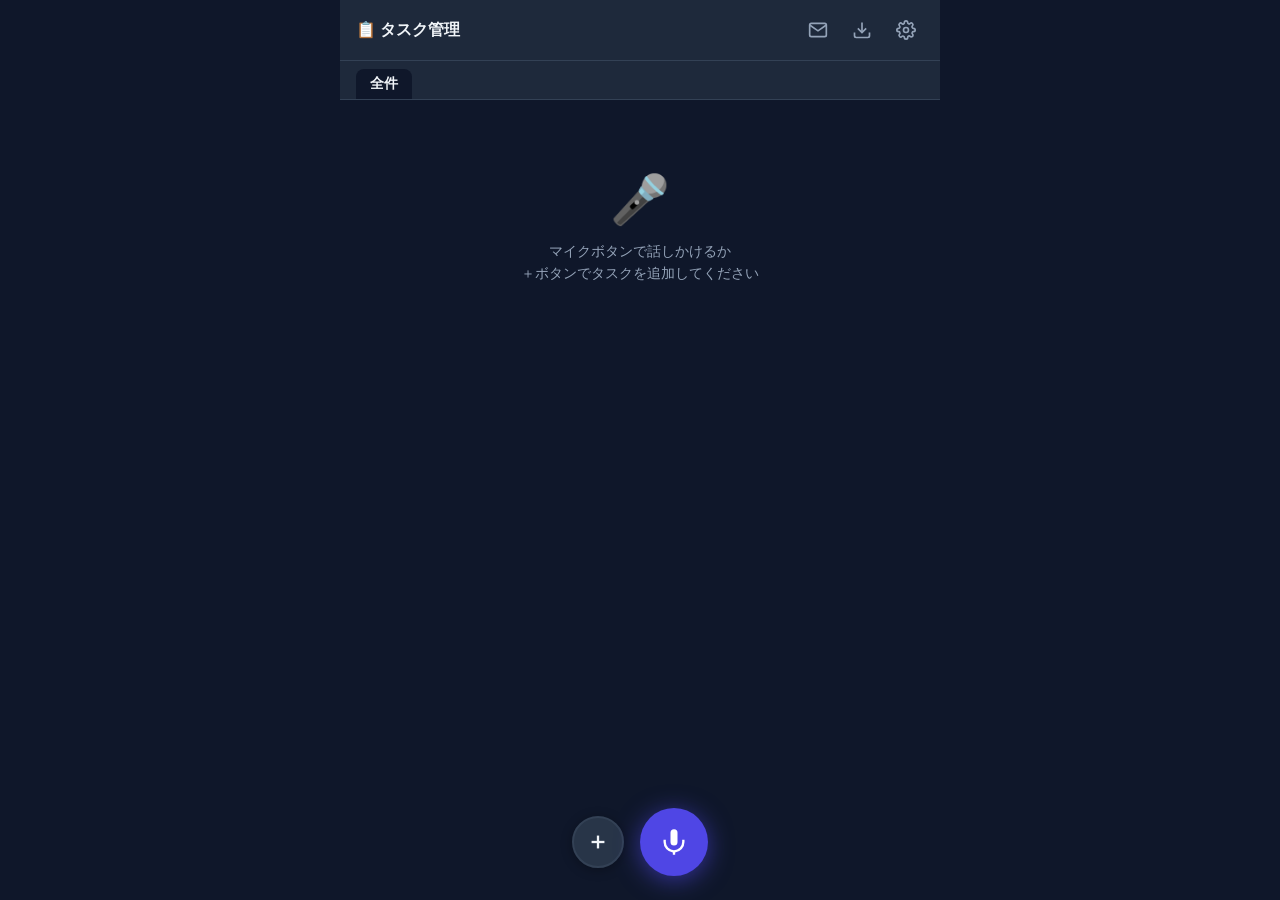
<file: index.html>
<!DOCTYPE html>
<html lang="ja">
<head>
  <meta charset="UTF-8">
  <meta name="viewport" content="width=device-width, initial-scale=1.0, viewport-fit=cover">
  <meta name="theme-color" content="#4f46e5">
  <meta name="mobile-web-app-capable" content="yes">
  <meta name="apple-mobile-web-app-capable" content="yes">
  <meta name="apple-mobile-web-app-status-bar-style" content="black-translucent">
  <meta name="apple-mobile-web-app-title" content="タスク管理">
  <link rel="manifest" href="./manifest.json">
  <link rel="apple-touch-icon" href="./icons/icon-192.png">
  <link rel="stylesheet" href="./style.css">
  <title>タスク管理</title>
</head>
<body>
<div id="app">

  <!-- Storage warning -->
  <div id="storage-warning">
    ⚠️ データの永続化が許可されていません。定期的にエクスポートしてください。
  </div>

  <!-- Header -->
  <header>
    <h1>📋 タスク管理</h1>
    <button class="icon-btn" id="btn-email" title="メール送信">
      <svg viewBox="0 0 24 24" fill="none" stroke="currentColor" stroke-width="2">
        <path d="M4 4h16c1.1 0 2 .9 2 2v12c0 1.1-.9 2-2 2H4c-1.1 0-2-.9-2-2V6c0-1.1.9-2 2-2z"/>
        <polyline points="22,6 12,13 2,6"/>
      </svg>
    </button>
    <button class="icon-btn" id="btn-export" title="エクスポート">
      <svg viewBox="0 0 24 24" fill="none" stroke="currentColor" stroke-width="2">
        <path d="M21 15v4a2 2 0 01-2 2H5a2 2 0 01-2-2v-4"/>
        <polyline points="7,10 12,15 17,10"/>
        <line x1="12" y1="15" x2="12" y2="3"/>
      </svg>
    </button>
    <button class="icon-btn" id="btn-settings" title="設定">
      <svg viewBox="0 0 24 24" fill="none" stroke="currentColor" stroke-width="2">
        <circle cx="12" cy="12" r="3"/>
        <path d="M19.4 15a1.65 1.65 0 00.33 1.82l.06.06a2 2 0 010 2.83 2 2 0 01-2.83 0l-.06-.06a1.65 1.65 0 00-1.82-.33 1.65 1.65 0 00-1 1.51V21a2 2 0 01-4 0v-.09A1.65 1.65 0 009 19.4a1.65 1.65 0 00-1.82.33l-.06.06a2 2 0 01-2.83-2.83l.06-.06A1.65 1.65 0 004.68 15a1.65 1.65 0 00-1.51-1H3a2 2 0 010-4h.09A1.65 1.65 0 004.6 9a1.65 1.65 0 00-.33-1.82l-.06-.06a2 2 0 012.83-2.83l.06.06A1.65 1.65 0 009 4.68a1.65 1.65 0 001-1.51V3a2 2 0 014 0v.09a1.65 1.65 0 001 1.51 1.65 1.65 0 001.82-.33l.06-.06a2 2 0 012.83 2.83l-.06.06A1.65 1.65 0 0019.4 9a1.65 1.65 0 001.51 1H21a2 2 0 010 4h-.09a1.65 1.65 0 00-1.51 1z"/>
      </svg>
    </button>
  </header>

  <!-- Main task view -->
  <div id="task-view" style="display:flex;flex-direction:column;flex:1;overflow:hidden">
    <div id="tabs"></div>
    <div id="task-list"></div>
  </div>

  <!-- Settings screen -->
  <div id="settings-screen">
    <h2>⚙️ 設定</h2>
    <div class="form-group">
      <label>送信先メールアドレス</label>
      <input class="form-input" id="settings-email" type="email" placeholder="company@example.com">
    </div>
    <div class="form-group">
      <label>期限「未定」時のデフォルト日数</label>
      <input class="form-input" id="settings-days" type="number" min="1" max="365" value="14">
    </div>
    <div class="form-group">
      <label>Gemini APIキー <span style="font-size:11px;color:var(--text-muted)">（AI WBS分解・無料）</span></label>
      <input class="form-input" id="settings-gemini-key" type="password" placeholder="AIzaSy...">
      <div style="font-size:11px;color:var(--text-muted);margin-top:4px">
        <a href="https://aistudio.google.com/app/apikey" target="_blank" rel="noopener" style="color:var(--primary-light)">aistudio.google.com</a> で無料取得
      </div>
    </div>
    <div class="form-group">
      <label>データバックアップ</label>
      <button class="btn btn-secondary" id="settings-import-btn">JSONをインポート</button>
      <input type="file" id="import-file" accept=".json" style="display:none">
    </div>
    <div class="btn-row">
      <button class="btn btn-secondary" id="settings-back">戻る</button>
      <button class="btn btn-primary" id="settings-save">保存</button>
    </div>
  </div>

  <!-- FAB buttons -->
  <div id="fab-area">
    <button id="add-fab" aria-label="手動入力">
      <svg viewBox="0 0 24 24" fill="none" stroke="currentColor" stroke-width="2.5">
        <line x1="12" y1="5" x2="12" y2="19"/><line x1="5" y1="12" x2="19" y2="12"/>
      </svg>
    </button>
    <button id="mic-fab" aria-label="音声入力">
      <svg viewBox="0 0 24 24" fill="currentColor">
        <path d="M12 1a3 3 0 00-3 3v8a3 3 0 006 0V4a3 3 0 00-3-3z"/>
        <path d="M19 10v2a7 7 0 01-14 0v-2H3v2a9 9 0 008 8.94V23h2v-2.06A9 9 0 0021 12v-2h-2z"/>
      </svg>
    </button>
  </div>

</div>

<!-- ─── Task dialog (作成・編集 共通) ──────────── -->
<div id="task-overlay" class="overlay">
  <div class="sheet">
    <div style="display:flex;align-items:center;gap:8px;margin-bottom:16px">
      <h2 id="task-dialog-title" style="margin:0;flex:1">📝 タスクを登録</h2>
      <!-- 録音中インジケーター -->
      <div id="voice-wave">
        <div class="wave-bar"></div>
        <div class="wave-bar"></div>
        <div class="wave-bar"></div>
        <div class="wave-bar"></div>
        <div class="wave-bar"></div>
      </div>
    </div>

    <input type="hidden" id="td-id">

    <div class="form-group">
      <label>タスク内容 <span style="color:var(--danger)">*</span></label>
      <textarea class="form-input form-textarea" id="td-title" rows="2" placeholder="例：A社の見積書を作成する"></textarea>
    </div>

    <div class="form-group">
      <label>案件</label>
      <select class="form-select" id="td-project"></select>
      <input class="form-input" id="td-new-project" type="text" placeholder="＋ 新しい案件名" style="margin-top:6px">
    </div>

    <div class="form-group">
      <label>期限 <span style="color:var(--danger)">*</span></label>
      <div style="display:flex;gap:8px;align-items:center">
        <input class="form-input" id="td-deadline" type="date" style="flex:1">
        <button id="td-undecided" class="btn btn-secondary" style="flex:0;white-space:nowrap;padding:10px 12px;font-size:13px">未定（仮）</button>
      </div>
      <div id="td-provisional-note" style="display:none;font-size:12px;color:var(--primary-light);margin-top:4px">📌 仮の期限として登録されます</div>
    </div>

    <div class="form-group">
      <label>次のアクション</label>
      <input class="form-input" id="td-next-action" type="text" placeholder="例：先方にメールで確認する">
    </div>

    <div class="form-group">
      <label>備考・URL</label>
      <textarea class="form-input form-textarea" id="td-memo" rows="2" placeholder="URLやメモを入力…"></textarea>
    </div>

    <div class="btn-row">
      <button class="btn btn-secondary" id="td-cancel">キャンセル</button>
      <button class="btn btn-primary" id="td-save">登録</button>
    </div>
  </div>
</div>

<script type="module" src="./app.js"></script>
</body>
</html>
</file>
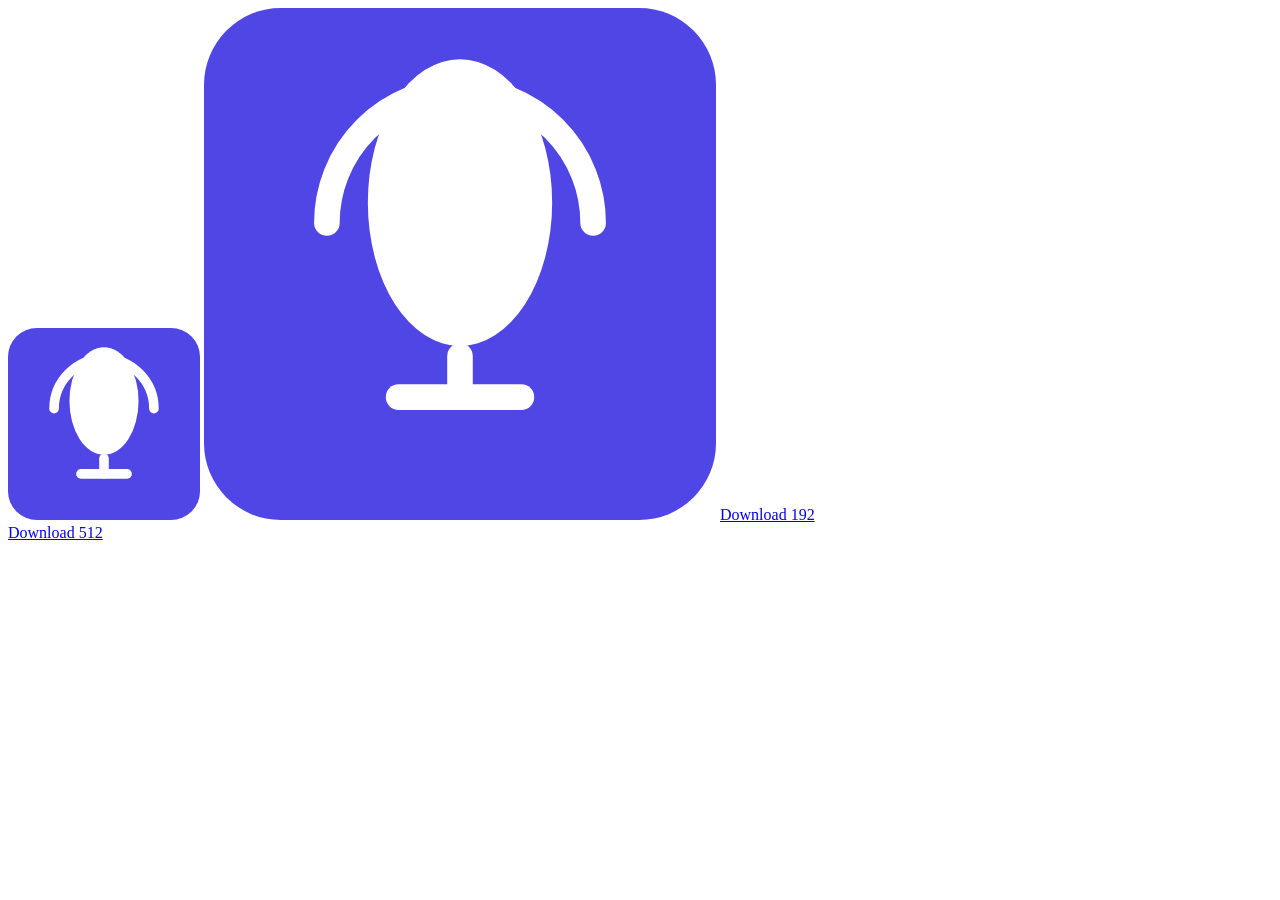
<file: icons/generate-icons.html>
<!DOCTYPE html>
<html>
<head><title>Icon Generator</title></head>
<body>
<canvas id="c192" width="192" height="192"></canvas>
<canvas id="c512" width="512" height="512"></canvas>
<script>
function draw(id, size) {
  const canvas = document.getElementById(id);
  const ctx = canvas.getContext('2d');
  const r = size * 0.15;

  // background
  ctx.fillStyle = '#4f46e5';
  ctx.beginPath();
  ctx.roundRect(0, 0, size, size, r);
  ctx.fill();

  // mic circle
  const cx = size / 2;
  const cy = size * 0.38;
  const mw = size * 0.18;
  const mh = size * 0.28;

  ctx.fillStyle = '#ffffff';
  ctx.beginPath();
  ctx.ellipse(cx, cy, mw, mh, 0, 0, Math.PI * 2);
  ctx.fill();

  // stand
  ctx.strokeStyle = '#ffffff';
  ctx.lineWidth = size * 0.05;
  ctx.lineCap = 'round';

  ctx.beginPath();
  ctx.arc(cx, cy + size * 0.04, size * 0.26, Math.PI, 0);
  ctx.stroke();

  ctx.beginPath();
  ctx.moveTo(cx, cy + size * 0.3);
  ctx.lineTo(cx, cy + size * 0.38);
  ctx.stroke();

  ctx.beginPath();
  ctx.moveTo(cx - size * 0.12, cy + size * 0.38);
  ctx.lineTo(cx + size * 0.12, cy + size * 0.38);
  ctx.stroke();
}

draw('c192', 192);
draw('c512', 512);

// download links
['192','512'].forEach(s => {
  const a = document.createElement('a');
  a.href = document.getElementById('c'+s).toDataURL('image/png');
  a.download = 'icon-'+s+'.png';
  a.textContent = 'Download '+s;
  document.body.appendChild(a);
  document.body.appendChild(document.createElement('br'));
});
</script>
</body>
</html>
</file>
<file: style.css>
:root {
  --bg: #0f172a;
  --surface: #1e293b;
  --surface2: #283548;
  --border: #334155;
  --primary: #4f46e5;
  --primary-light: #818cf8;
  --text: #f1f5f9;
  --text-muted: #94a3b8;
  --danger: #ef4444;
  --warning: #f59e0b;
  --success: #10b981;
  --radius: 12px;
  --radius-sm: 8px;
}

* { box-sizing: border-box; margin: 0; padding: 0; }

html, body {
  height: 100%;
  font-family: -apple-system, BlinkMacSystemFont, 'Hiragino Kaku Gothic ProN', 'Noto Sans JP', sans-serif;
  background: var(--bg);
  color: var(--text);
  font-size: 15px;
  -webkit-tap-highlight-color: transparent;
}

/* ─── Layout ─────────────────────────────────── */
#app {
  display: flex;
  flex-direction: column;
  height: 100dvh;
  max-width: 600px;
  margin: 0 auto;
}

/* ─── Header ─────────────────────────────────── */
header {
  display: flex;
  align-items: center;
  padding: 12px 16px;
  gap: 8px;
  background: var(--surface);
  border-bottom: 1px solid var(--border);
}

header h1 { font-size: 16px; font-weight: 700; flex: 1; }

.icon-btn {
  width: 36px; height: 36px;
  border: none; background: none;
  color: var(--text-muted);
  cursor: pointer;
  border-radius: var(--radius-sm);
  display: flex; align-items: center; justify-content: center;
  transition: background .15s;
}
.icon-btn:hover { background: var(--surface2); color: var(--text); }
.icon-btn svg { width: 20px; height: 20px; }

/* ─── Storage warning banner ─────────────────── */
#storage-warning {
  display: none;
  background: #7c2d12;
  color: #fef3c7;
  font-size: 13px;
  padding: 8px 16px;
  text-align: center;
}
#storage-warning.show { display: block; }

/* ─── Tabs ───────────────────────────────────── */
#tabs {
  display: flex;
  overflow-x: auto;
  scrollbar-width: none;
  padding: 8px 16px 0;
  gap: 4px;
  background: var(--surface);
  border-bottom: 1px solid var(--border);
}
#tabs::-webkit-scrollbar { display: none; }

.tab {
  padding: 6px 14px;
  border-radius: var(--radius-sm) var(--radius-sm) 0 0;
  border: none;
  background: none;
  color: var(--text-muted);
  cursor: pointer;
  white-space: nowrap;
  font-size: 14px;
  transition: background .15s, color .15s;
}
.tab.active {
  background: var(--bg);
  color: var(--text);
  font-weight: 600;
}

/* ─── Task list ──────────────────────────────── */
#task-list {
  flex: 1;
  overflow-y: auto;
  padding: 12px 16px 100px;
}

.project-group { margin-bottom: 8px; }

.project-header {
  display: flex;
  align-items: center;
  gap: 8px;
  padding: 10px 12px;
  background: var(--surface);
  border-radius: var(--radius);
  cursor: pointer;
  user-select: none;
  border: 1px solid var(--border);
}
.project-header:hover { background: var(--surface2); }

.project-chevron {
  transition: transform .2s;
  color: var(--text-muted);
  flex-shrink: 0;
}
.project-header.open .project-chevron { transform: rotate(90deg); }

.project-name { flex: 1; font-weight: 600; }
.project-count {
  font-size: 12px;
  color: var(--text-muted);
  background: var(--surface2);
  padding: 2px 8px;
  border-radius: 999px;
}

.task-items { padding: 4px 0 4px 8px; }

.task-item {
  display: flex;
  flex-direction: column;
  padding: 10px 12px;
  margin: 4px 0;
  background: var(--surface);
  border-radius: var(--radius-sm);
  border: 1px solid var(--border);
  cursor: pointer;
  transition: background .15s;
}
.task-item:hover { background: var(--surface2); }
.task-item.done { opacity: 0.5; }

.task-row1 {
  display: flex;
  align-items: center;
  gap: 8px;
}

.task-check {
  width: 20px; height: 20px;
  border: 2px solid var(--border);
  border-radius: 50%;
  flex-shrink: 0;
  display: flex; align-items: center; justify-content: center;
  transition: background .15s, border-color .15s;
}
.task-check.checked {
  background: var(--success);
  border-color: var(--success);
}
.task-check.checked::after {
  content: '';
  width: 10px; height: 6px;
  border-left: 2px solid #fff;
  border-bottom: 2px solid #fff;
  transform: rotate(-45deg) translateY(-1px);
}

.task-title { flex: 1; font-size: 14px; }
.task-item.done .task-title { text-decoration: line-through; }

.task-badges { display: flex; gap: 4px; align-items: center; flex-wrap: wrap; }

.badge {
  font-size: 11px;
  padding: 2px 7px;
  border-radius: 999px;
  font-weight: 600;
}
.badge-stage-todo    { background: #1e3a5f; color: #93c5fd; }
.badge-stage-doing   { background: #1c3229; color: #6ee7b7; }
.badge-stage-waiting { background: #3d2b00; color: #fcd34d; }
.badge-stage-done    { background: #1a2e1a; color: #86efac; }
.badge-provisional   { background: #2d1b69; color: #c4b5fd; }
.badge-overdue       { background: #450a0a; color: #fca5a5; }
.badge-soon          { background: #451a03; color: #fdba74; }
.badge-ok            { background: var(--surface2); color: var(--text-muted); }

.task-deadline { font-size: 12px; color: var(--text-muted); }

.task-next-action {
  margin-top: 6px;
  font-size: 12px;
  color: var(--primary-light);
  display: flex;
  align-items: center;
  gap: 4px;
}
.task-next-action::before { content: '→'; }

/* Detail panel */
.task-detail {
  margin-top: 8px;
  padding-top: 8px;
  border-top: 1px solid var(--border);
  display: none;
}
.task-detail.open { display: block; }

.detail-section { margin-bottom: 8px; }
.detail-label {
  font-size: 11px;
  color: var(--text-muted);
  text-transform: uppercase;
  letter-spacing: .05em;
  margin-bottom: 4px;
}

.ref-list { list-style: none; display: flex; flex-direction: column; gap: 4px; }
.ref-item {
  display: flex;
  align-items: center;
  gap: 6px;
  font-size: 13px;
}
.ref-item a {
  color: var(--primary-light);
  text-decoration: none;
  overflow: hidden;
  text-overflow: ellipsis;
  white-space: nowrap;
  max-width: 240px;
}
.ref-item a:hover { text-decoration: underline; }

.detail-add-btn {
  font-size: 12px;
  color: var(--primary-light);
  background: none;
  border: 1px dashed var(--border);
  border-radius: var(--radius-sm);
  padding: 4px 10px;
  cursor: pointer;
  margin-top: 4px;
}
.detail-add-btn:hover { border-color: var(--primary-light); }

.stage-selector {
  display: flex;
  gap: 4px;
  flex-wrap: wrap;
}
.stage-btn {
  padding: 4px 10px;
  border-radius: 999px;
  border: 1px solid var(--border);
  background: none;
  color: var(--text-muted);
  font-size: 12px;
  cursor: pointer;
  transition: background .15s;
}
.stage-btn.active { background: var(--primary); border-color: var(--primary); color: #fff; }

/* Empty state */
.empty {
  text-align: center;
  color: var(--text-muted);
  padding: 60px 20px;
}
.empty-icon { font-size: 48px; margin-bottom: 12px; }
.empty p { font-size: 14px; line-height: 1.6; }

/* ─── FAB area ───────────────────────────────── */
#fab-area {
  position: fixed;
  bottom: 24px;
  left: 50%;
  transform: translateX(-50%);
  display: flex;
  gap: 16px;
  align-items: center;
  z-index: 100;
}

#mic-fab {
  width: 68px; height: 68px;
  border-radius: 50%;
  background: var(--primary);
  border: none;
  color: #fff;
  cursor: pointer;
  display: flex; align-items: center; justify-content: center;
  box-shadow: 0 4px 24px rgba(79, 70, 229, 0.6);
  transition: background .15s, transform .1s;
}
#mic-fab:hover { background: #4338ca; }
#mic-fab:active { transform: scale(0.94); }
#mic-fab.recording {
  background: var(--danger);
  animation: pulse 1s infinite;
  box-shadow: 0 4px 24px rgba(239, 68, 68, 0.6);
}
#mic-fab svg { width: 28px; height: 28px; }

#add-fab {
  width: 52px; height: 52px;
  border-radius: 50%;
  background: var(--surface2);
  border: 2px solid var(--border);
  color: var(--text);
  cursor: pointer;
  display: flex; align-items: center; justify-content: center;
  box-shadow: 0 2px 12px rgba(0,0,0,.3);
  transition: background .15s;
}
#add-fab:hover { background: var(--border); }
#add-fab svg { width: 22px; height: 22px; }

@keyframes pulse {
  0%, 100% { box-shadow: 0 4px 24px rgba(239, 68, 68, 0.6); }
  50%       { box-shadow: 0 4px 36px rgba(239, 68, 68, 0.9); }
}

/* ─── Dialogs ────────────────────────────────── */
.overlay {
  position: fixed; inset: 0;
  background: rgba(0, 0, 0, .7);
  display: flex; align-items: flex-end;
  z-index: 200;
  opacity: 0;
  pointer-events: none;
  transition: opacity .2s;
}
.overlay.open { opacity: 1; pointer-events: auto; }

.sheet {
  background: var(--surface);
  border-radius: var(--radius) var(--radius) 0 0;
  padding: 20px 20px 32px;
  width: 100%;
  max-height: 85dvh;
  overflow-y: auto;
  transform: translateY(100%);
  transition: transform .25s cubic-bezier(.4,0,.2,1);
}
.overlay.open .sheet { transform: translateY(0); }

.sheet h2 { font-size: 17px; margin-bottom: 16px; }

.form-group { margin-bottom: 14px; }
.form-group label { display: block; font-size: 13px; color: var(--text-muted); margin-bottom: 6px; }

.form-input, .form-textarea, .form-select {
  width: 100%;
  background: var(--bg);
  border: 1px solid var(--border);
  border-radius: var(--radius-sm);
  color: var(--text);
  padding: 10px 12px;
  font-size: 15px;
  font-family: inherit;
  outline: none;
  transition: border-color .15s;
}
.form-input:focus, .form-textarea:focus, .form-select:focus {
  border-color: var(--primary-light);
}
.form-textarea { resize: vertical; min-height: 60px; }
.form-select option { background: var(--surface); }

.interim-text {
  background: var(--bg);
  border: 1px dashed var(--border);
  border-radius: var(--radius-sm);
  padding: 10px 12px;
  font-size: 14px;
  color: var(--text-muted);
  min-height: 48px;
  margin-bottom: 14px;
}

.btn-row { display: flex; gap: 8px; margin-top: 8px; }
.btn {
  flex: 1;
  padding: 12px;
  border-radius: var(--radius-sm);
  border: none;
  font-size: 15px;
  font-weight: 600;
  cursor: pointer;
  transition: opacity .15s;
}
.btn:active { opacity: .75; }
.btn-primary { background: var(--primary); color: #fff; }
.btn-secondary { background: var(--surface2); color: var(--text); }
.btn-danger { background: var(--danger); color: #fff; }

.suggestion-box {
  background: var(--bg);
  border: 1px solid var(--primary);
  border-radius: var(--radius-sm);
  padding: 10px 12px;
  font-size: 14px;
  margin-bottom: 12px;
}
.suggestion-box small { color: var(--text-muted); display: block; margin-bottom: 4px; font-size: 12px; }

/* ─── Settings screen ────────────────────────── */
#settings-screen {
  display: none;
  flex-direction: column;
  flex: 1;
  overflow-y: auto;
  padding: 16px;
}
#settings-screen.show { display: flex; }
#settings-screen h2 { font-size: 16px; margin-bottom: 16px; }
#settings-screen .form-group { margin-bottom: 16px; }

/* ─── Transcript live ─────────────────────────  */
#voice-wave {
  display: none;
  justify-content: center;
  align-items: center;
  gap: 3px;
  height: 24px;
  margin-bottom: 12px;
}
#voice-wave.show { display: flex; }
.wave-bar {
  width: 3px;
  border-radius: 2px;
  background: var(--primary-light);
  animation: wave 0.8s ease-in-out infinite;
}
.wave-bar:nth-child(2) { animation-delay: .1s; }
.wave-bar:nth-child(3) { animation-delay: .2s; }
.wave-bar:nth-child(4) { animation-delay: .1s; }
.wave-bar:nth-child(5) { animation-delay: .0s; }

@keyframes wave {
  0%, 100% { height: 4px; }
  50%       { height: 20px; }
}

/* ─── Subtasks ───────────────────────────────── */
.subtask-list {
  list-style: none;
  display: flex;
  flex-direction: column;
  gap: 6px;
  margin-bottom: 6px;
}

.subtask-item {
  display: flex;
  align-items: center;
  gap: 8px;
  font-size: 13px;
  padding: 4px 0;
}
.subtask-item.done { opacity: 0.5; }
.subtask-item.done span { text-decoration: line-through; }
.subtask-item .task-check { width: 18px; height: 18px; flex-shrink: 0; cursor: pointer; }
</file>
